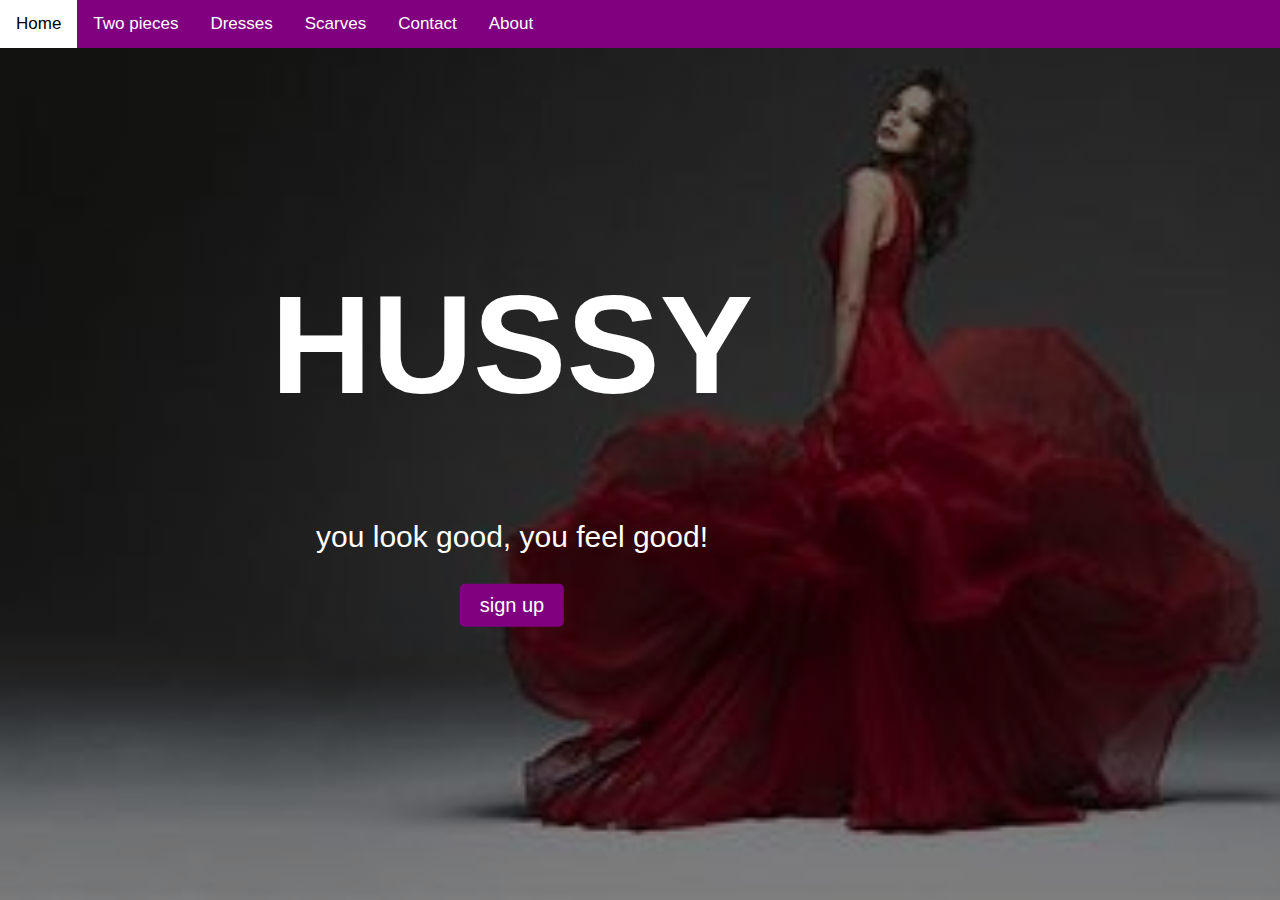
<file: index.html>
<!DOCTYPE html>
<html lang="en">
<head>
    <meta charset="UTF-8">
    <meta name="viewport" content="width=device-width, initial-scale=1.0">
    <title>home</title>
    <link rel="stylesheet" href="syle.css">
    <script src="hussy.js"></script> 
</head>

<body>
  
  <div class="hero-image">
    <div class="topnav">
        <div class="container">
          <a href="index.html">Home</a>
          <a href="twopeices.html">Two pieces</a>
          <a href="dresses.html">Dresses</a>
          <a href="scarves.html">Scarves</a>
          <a href="contact.html">Contact</a>
          <a href="about.html">About</a>
        </div>
    </div>
    <br>
    <div class="hero-text">
      <h1>HUSSY</h1>
      <p>you look good, you feel good!</p>
      <button onclick="redirectToSignIn()">sign up</button>
    </div>
  </div>

    
    
</body>
</html>
</file>
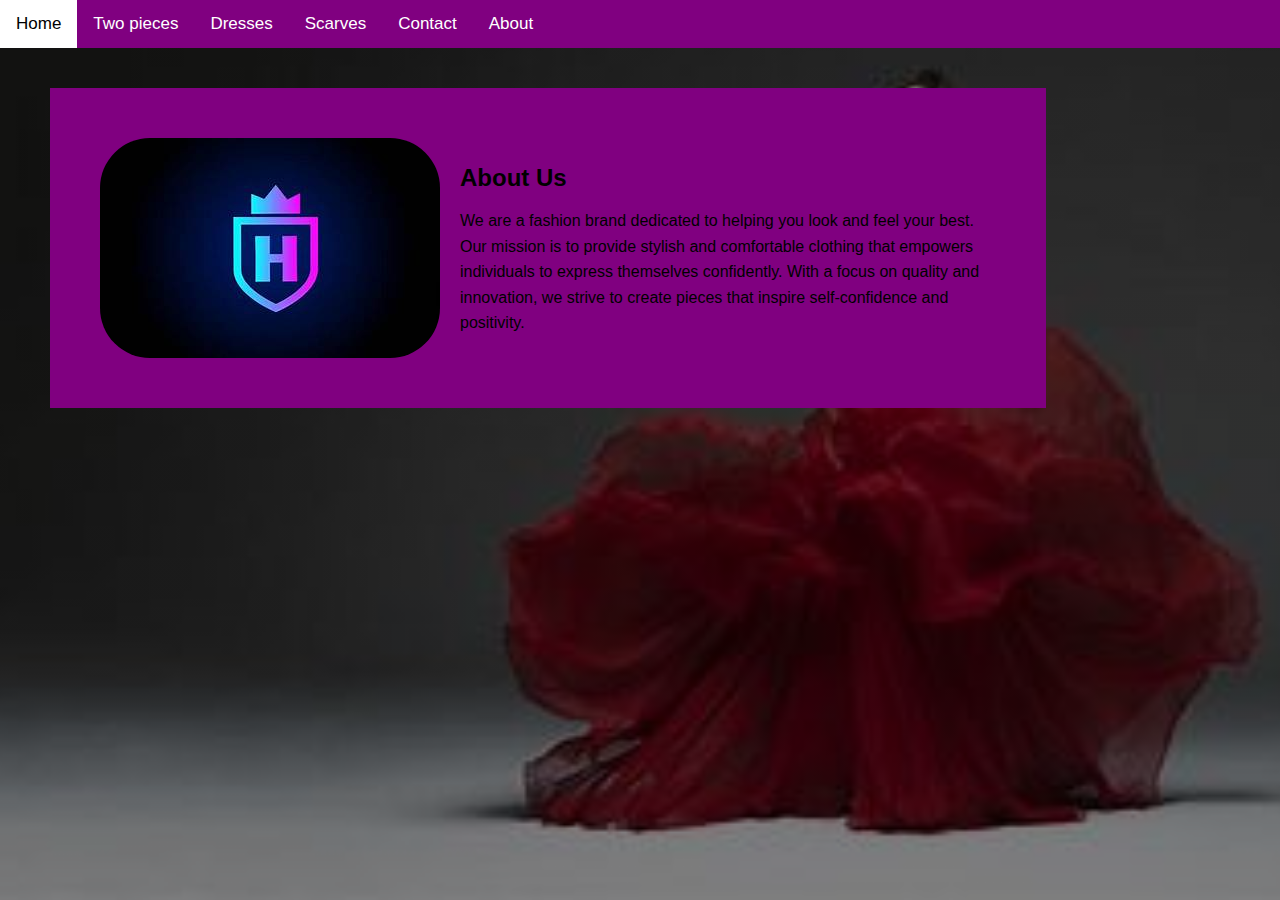
<file: about.html>
<!DOCTYPE html>
<html lang="en">
<head>
    <meta charset="UTF-8">
    <meta name="viewport" content="width=device-width, initial-scale=1.0">
    <title>home</title>
    <link rel="stylesheet" href="syle.css">
</head>

<body>
  <div class="hero-image">
    <div class="topnav">
      <div class="container">
          <a href="index.html">Home</a>
          <a href="twopeices.html">Two pieces</a>
          <a href="dresses.html">Dresses</a>
          <a href="scarves.html">Scarves</a>
          <a href="contact.html">Contact</a>
            <a href="about.html">About</a>
      </div>
    </div>

    <br>
    <div class="about-container">
      <div class="about-content">
        <img src="h1.jpg" alt="About Image">
        <div class="text">
          <h2>About Us</h2>
          <p>We are a fashion brand dedicated to helping you look and feel your best. Our mission is to provide stylish and comfortable clothing that empowers individuals to express themselves confidently. With a focus on quality and innovation, we strive to create pieces that inspire self-confidence and positivity.</p>
        </div>
      </div>
    </div>
  </div>

    
    
</body>
</html>
</file>
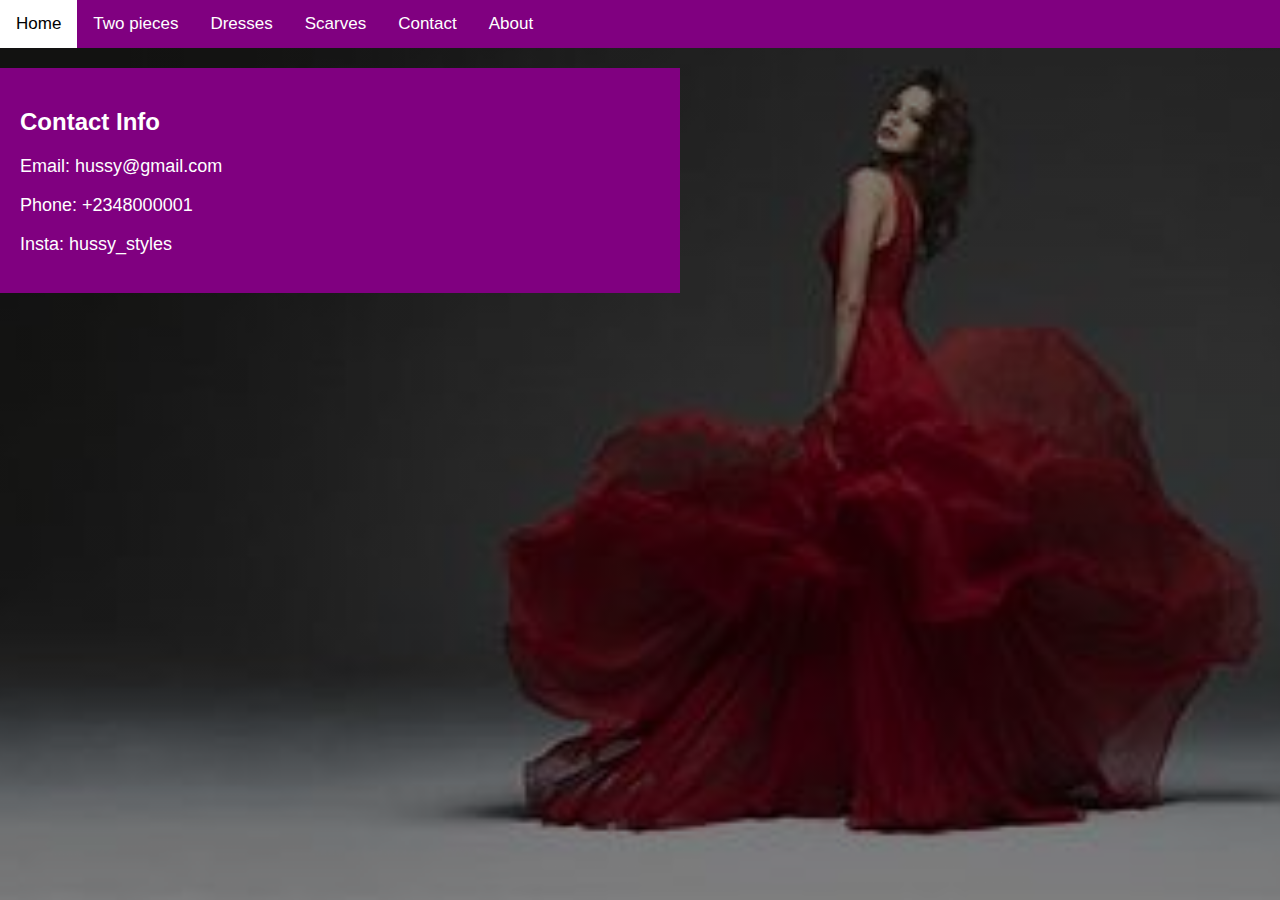
<file: contact.html>
<!DOCTYPE html>
<html lang="en">
<head>
    <meta charset="UTF-8">
    <meta name="viewport" content="width=device-width, initial-scale=1.0">
    <title>home</title>
    <link rel="stylesheet" href="syle.css">
</head>

<body>
  <div class="hero-image">
    <div class="topnav">
      <div class="container">
          <a href="index.html">Home</a>
          <a href="twopeices.html">Two pieces</a>
          <a href="dresses.html">Dresses</a>
          <a href="scarves.html">Scarves</a>
          <a href="contact.html">Contact</a>
            <a href="about.html">About</a>
      </div>
    </div>

    <br>
    <div class="contact-container">
      <h2>Contact Info</h2>
      <div class="contact-info">
          <p>Email: hussy@gmail.com</p>
          <p>Phone: +2348000001</p>
          <p>Insta: hussy_styles</p>
      </div>
    </div>
  </div>

    
    
</body>
</html>
</file>
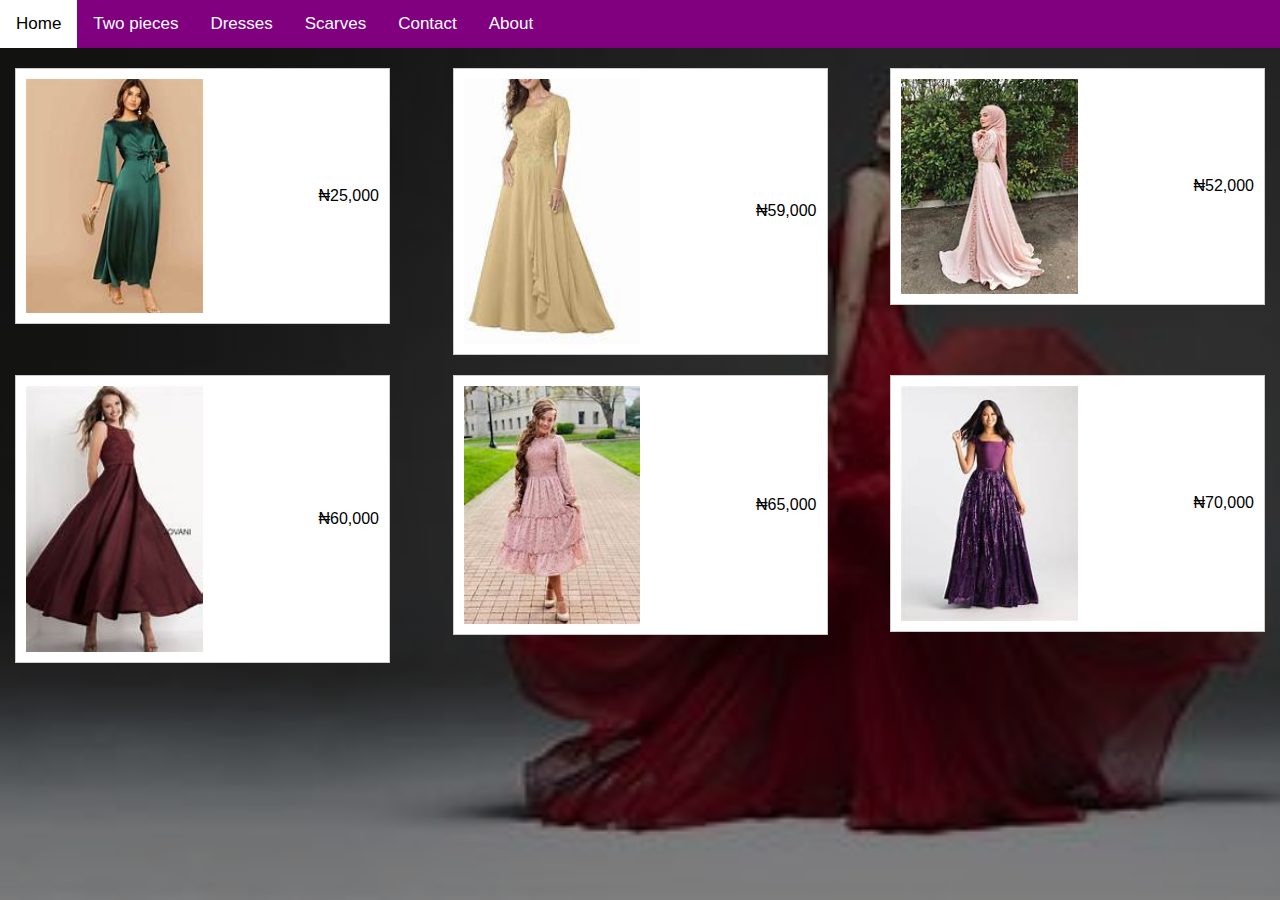
<file: dresses.html>
<!DOCTYPE html>
<html lang="en">
<head>
    <meta charset="UTF-8">
    <meta name="viewport" content="width=device-width, initial-scale=1.0">
    <title>home</title>
    <link rel="stylesheet" href="syle.css">
</head>

<body>
  <div class="hero-image">
    <div class="topnav">
      <div class="container">
          <a href="index.html">Home</a>
          <a href="twopeices.html">Two pieces</a>
          <a href="dresses.html">Dresses</a>
          <a href="scarves.html">Scarves</a>
          <a href="contact.html">Contact</a>
          <a href="about.html">About</a>
      </div>
      
    </div>
  
    <br>
    <div class="dress-container">
      <div class="dress">
          <img src="d1.jpg" alt="Dress 1">
          <div class="price">₦25,000</div>
      </div>
      <div class="dress">
          <img src="d2.jpg" alt="Dress 2">
          <div class="price">₦59,000</div>
      </div>
      <div class="dress">
          <img src="d3.jpg" alt="Dress 3">
          <div class="price">₦52,000</div>
      </div>
      <div class="dress">
          <img src="d4.jpg" alt="Dress 4">
          <div class="price">₦60,000</div>
      </div>
      <div class="dress">
          <img src="d5.jpg" alt="Dress 5">
          <div class="price">₦65,000</div>
      </div>
      <div class="dress">
          <img src="d6.jpg" alt="Dress 6">
          <div class="price">₦70,000</div>
      </div>
    </div>
  </div>
  

    
    
</body>
</html>
</file>
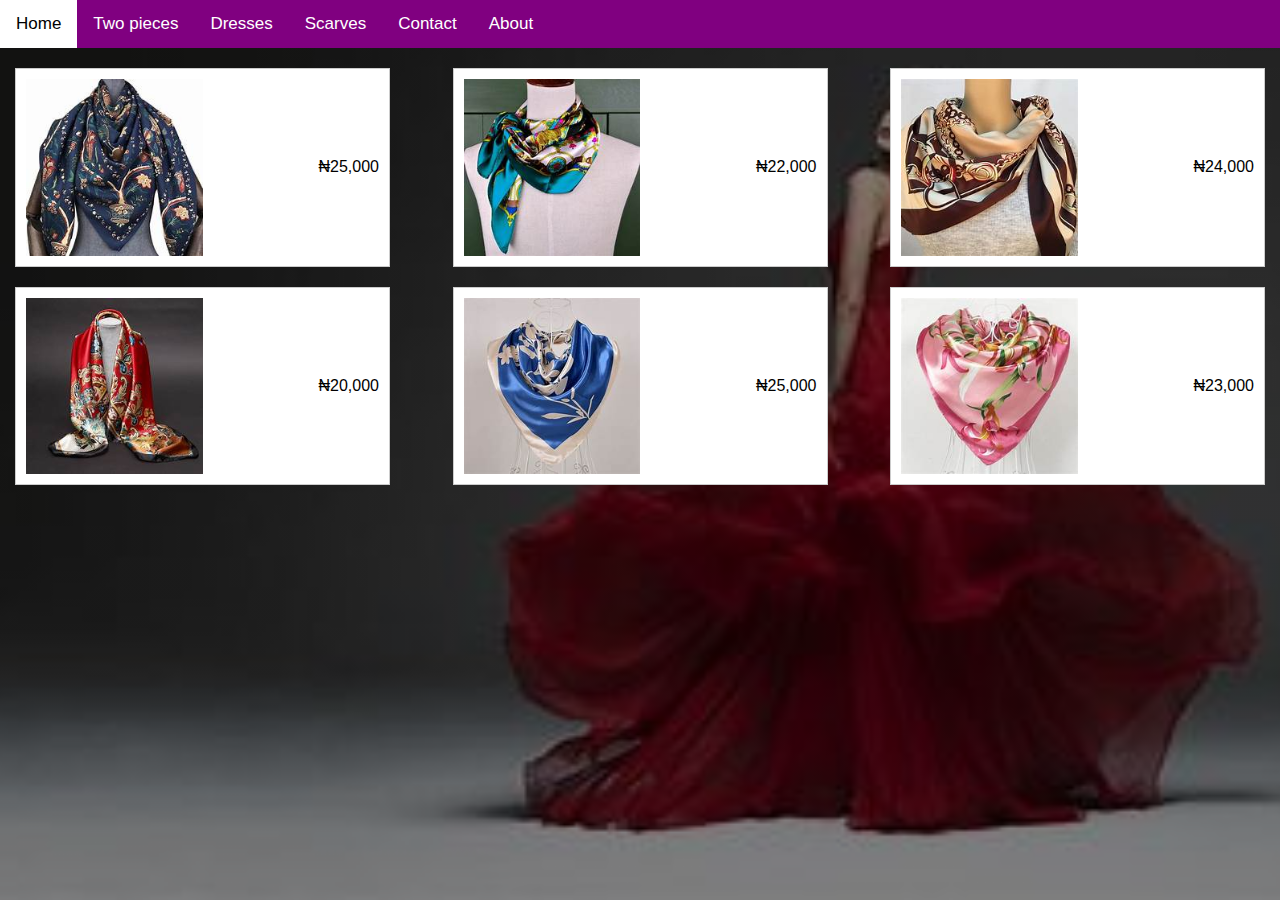
<file: scarves.html>
<!DOCTYPE html>
<html lang="en">
<head>
    <meta charset="UTF-8">
    <meta name="viewport" content="width=device-width, initial-scale=1.0">
    <title>home</title>
    <link rel="stylesheet" href="syle.css">
</head>

<body>
  <div class="hero-image">
    <div class="topnav">
        <div class="container">
            <a href="index.html">Home</a>
          <a href="twopeices.html">Two pieces</a>
          <a href="dresses.html">Dresses</a>
          <a href="scarves.html">Scarves</a>
          <a href="contact.html">Contact</a>
          <a href="about.html">About</a>
        </div>
    </div>
    
    <br>
    <div class="scarf-container">
      <div class="scarf">
          <img src="s1.jpg" alt="Scarf 1">
          <div class="price">₦25,000</div>
      </div>
      <div class="scarf">
          <img src="s2.jpg" alt="Scarf 2">
          <div class="price">₦22,000</div>
      </div>
      <div class="scarf">
          <img src="s3.jpg" alt="Scarf 3">
          <div class="price">₦24,000</div>
      </div>
      <div class="scarf">
          <img src="s4.jpg" alt="Scarf 4">
          <div class="price">₦20,000</div>
      </div>
      <div class="scarf">
          <img src="s5.jpg" alt="Scarf 5">
          <div class="price">₦25,000</div>
      </div>
      <div class="scarf">
          <img src="s6.jpg" alt="Scarf 6">
          <div class="price">₦23,000</div>
      </div>
  </div>


  </div>
    
    
</body>
</html>
</file>
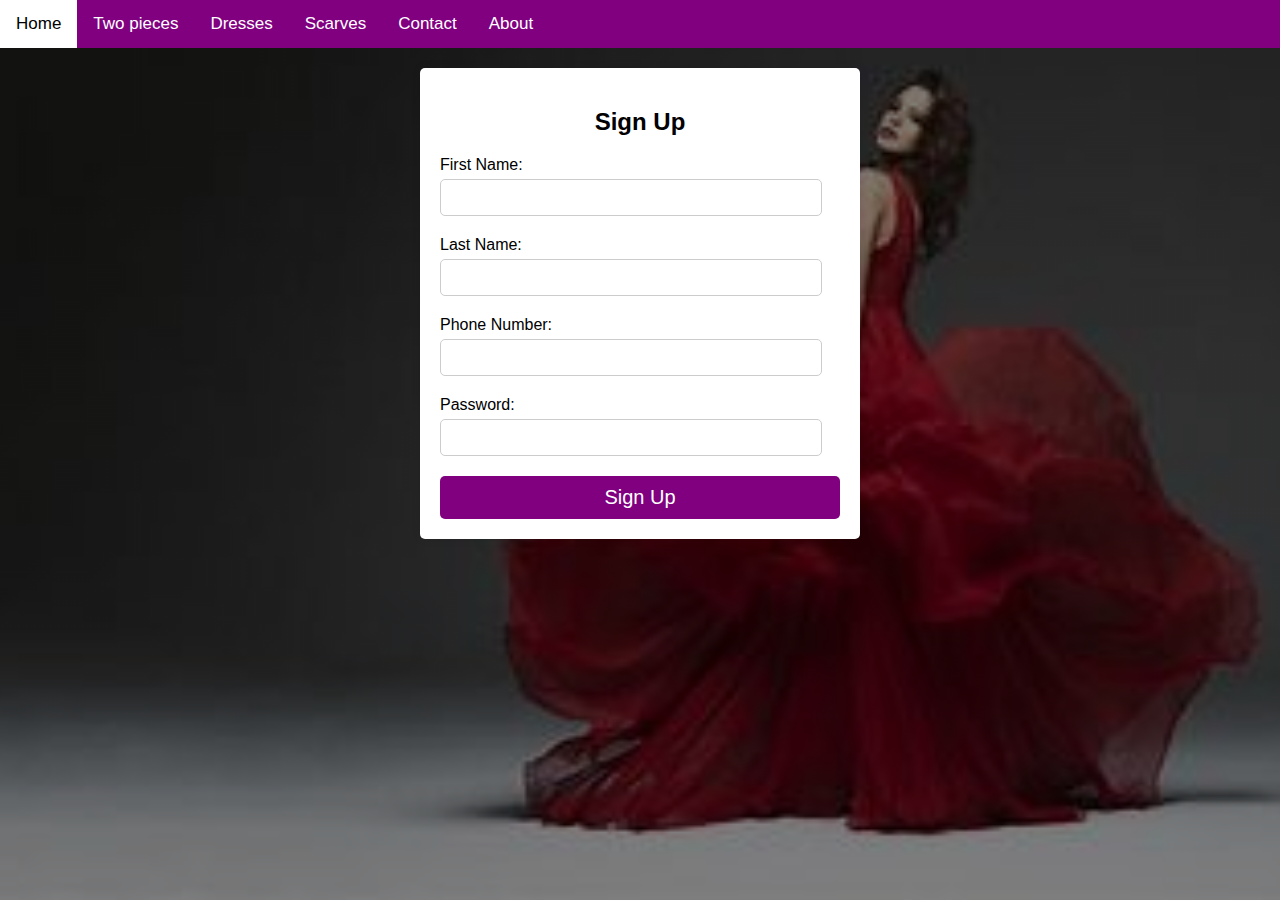
<file: signup.html>
<!DOCTYPE html>
<html lang="en">
<head>
    <meta charset="UTF-8">
    <meta name="viewport" content="width=device-width, initial-scale=1.0">
    <title>home</title>
    <link rel="stylesheet" href="syle.css">
</head>

<body>
  <!DOCTYPE html>
<html lang="en">
<head>
    <meta charset="UTF-8">
    <meta name="viewport" content="width=device-width, initial-scale=1.0">
    <title>home</title>
    <link rel="stylesheet" href="syle.css">
    <script src="hussy.js"></script> 
</head>

<body>
  
  <div class="hero-image">
    <div class="topnav">
        <div class="container">
          <a href="index.html">Home</a>
          <a href="twopeices.html">Two pieces</a>
          <a href="dresses.html">Dresses</a>
          <a href="scarves.html">Scarves</a>
          <a href="contact.html">Contact</a>
          <a href="about.html">About</a>
        </div>
    </div>

    <br>
    <div class="signup-container">
      <h2>Sign Up</h2>
      <form>
          <div class="form-group">
              <label for="first-name">First Name:</label>
              <input type="text" id="first-name" name="first-name" required>
          </div>
          <div class="form-group">
              <label for="last-name">Last Name:</label>
              <input type="text" id="last-name" name="last-name" required>
          </div>
          <div class="form-group">
              <label for="phone">Phone Number:</label>
              <input type="tel" id="phone" name="phone" required>
          </div>
          <div class="form-group">
              <label for="password">Password:</label>
              <input type="password" id="password" name="password" required>
          </div>
          <button type="submit" class="button"  onclick="submitForm()" >Sign Up</button>
      </form>
    </div>
  

   
  </div>
    

    
    
</body>
</html>
</file>
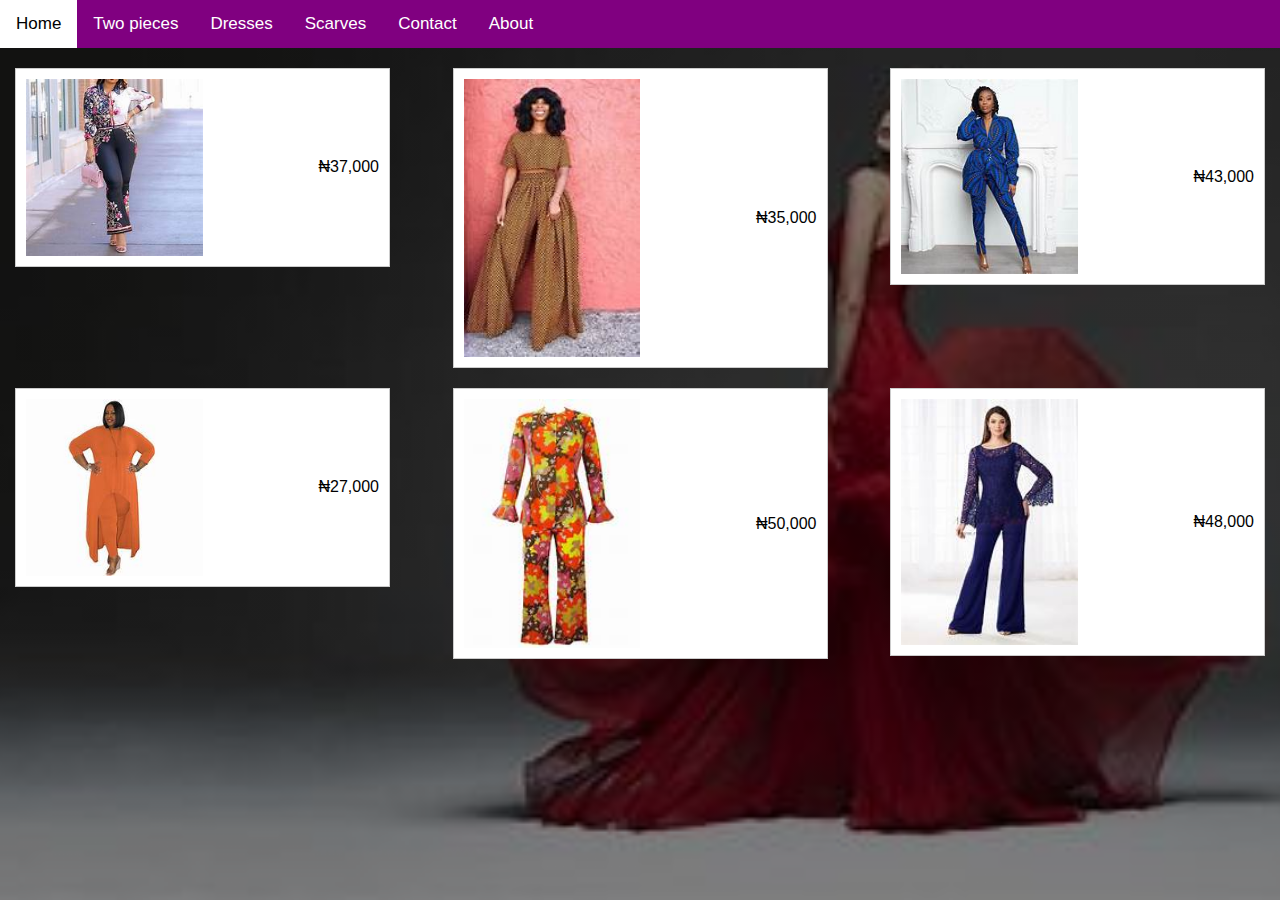
<file: twopeices.html>
<!DOCTYPE html>
<html lang="en">
<head>
    <meta charset="UTF-8">
    <meta name="viewport" content="width=device-width, initial-scale=1.0">
    <title>two-piece</title>
    <link rel="stylesheet" href="syle.css">
</head>

<body>
  <div class="hero-image">
    <div class="topnav">
        <div class="container">
            <a href="index.html">Home</a>
            <a href="twopeices.html">Two pieces</a>
            <a href="dresses.html">Dresses</a>
            <a href="scarves.html">Scarves</a>
            <a href="contact.html">Contact</a>
            <a href="about.html">About</a>
        </div>
    </div>

    <br>

    <div class="two-piece-container">
        <div class="two-piece">
            <img src="p1.jpg" alt="Two Piece 1">
            <div class="price">₦37,000</div>
        </div>
        <div class="two-piece">
            <img src="p2.jpg" alt="Two Piece 2">
            <div class="price">₦35,000</div>
        </div>
        <div class="two-piece">
            <img src="p3.jpg" alt="Two Piece 3">
            <div class="price">₦43,000</div>
        </div>
        <div class="two-piece">
            <img src="p4.jpg" alt="Two Piece 4">
            <div class="price">₦27,000</div>
        </div>
        <div class="two-piece">
            <img src="p5.jpg" alt="Two Piece 5">
            <div class="price">₦50,000</div>
        </div>
        <div class="two-piece">
            <img src="p6.jpg" alt="Two Piece 6">
            <div class="price">₦48,000</div>
        </div>
      </div>
  </div>
</body>
</file>
<file: syle.css>
body, html{
    margin: 0;
    padding: 0;
    font-family: Arial, Helvetica, sans-serif;
    height: 100%;

    
}
.hero-image {
    
    background-image: linear-gradient(rgba(0, 0, 0, 0.5), rgba(0, 0, 0, 0.5)), url("th.jpg");
    height: 100%;
    background-position: center;
    background-repeat: no-repeat;
    background-size: cover;
    position: relative;
  }
  .hero-text {
    text-align: center;
    position: absolute;
    margin: 10% ;
    top: 30%;
    left: 30%;
    transform: translate(-50%, -50%);
    color: white;
  }
  .hero-text h1{
    font-size: 140px;
  }
  .hero-text p{
    
    font-size: 30px;
    font-family: 'Trebuchet MS', 'Lucida Sans Unicode', 'Lucida Grande', 'Lucida Sans', Arial, sans-serif;
    
  }
  button {
    background-color: purple; /* Set button background color */
    color: white; /* Set button text color */
    padding: 10px 20px; /* Adjust padding */
    font-size: 20px; /* Increase font size */
    border: none;
    border-radius: 5px;
    cursor: pointer;
}

.hero-text button:hover {
 background-color: #663399; /* Darken button color on hover */
 transform: scale(1.05);
}
  
  

.topnav{
    background-color: purple;
    position: absolute;
    width :100%;
    z-index: 999;
    
}
container{
    padding: 16px;
    margin: auto;
}
.topnav a{
    float: left;
    color: white;
    text-align: center;
    padding: 14px 16px;
    font-size: 17px;
    text-decoration: none;
}
.topnav a:hover{
    background-color: white;
    color: black;
}
/* --------------------------------------------------------SCARVES---------------------------------------------------------------- */
.scarf-container {
  display: flex;
  flex-wrap: wrap;
  justify-content: space-between;
  align-items: flex-start; /* Align items to the top */
  height: 20px; /* Set height to auto */
  margin-top: 50px; 
  margin-left: 15px;
  margin-right: 15px;
}

.scarf {
  width: 30%;
  margin-bottom: 20px;
  border: 1px solid #ccc;
  padding: 10px;
  box-sizing: border-box;
  display: flex;
  align-items: center;
  background-color: white; /* Added background color */
}

.scarf img {
  width: 50%;
  height: auto;
  margin-right: 10px;
}

.scarf .price {
  flex-grow: 1;
  text-align: right;
}
/* ------------------------------------------------TWO PIECE------------------------------------------------------------------------ */
.two-piece-container {
  display: flex;
  flex-wrap: wrap;
  justify-content: space-between;
  align-items: flex-start;
  height: auto;
  margin-top: 50px;
  margin-left: 15px;
  margin-right: 15px;
}

/* Add styles for the two-piece items */
.two-piece {
  width: 30%;
  margin-bottom: 20px;
  border: 1px solid #ccc;
  padding: 10px;
  box-sizing: border-box;
  display: flex;
  align-items: center;
  background-color: white;
}

/* Add styles for the two-piece images */
.two-piece img {
  width: 50%;
  height: auto;
  margin-right: 10px;
}

/* Add styles for the two-piece prices */
.two-piece .price {
  flex-grow: 1;
  text-align: right;
}
/* --------------------------------------------------------------DRESSES---------------------------------------------------------- */
.dress-container {
  display: flex;
  flex-wrap: wrap;
  justify-content: space-between;
  align-items: flex-start;
  margin-top: 50px;
  margin-left: 15px;
  margin-right: 15px;
}

/* Add styles for the dress items */
.dress {
  width: 30%;
  margin-bottom: 20px;
  border: 1px solid #ccc;
  padding: 10px;
  box-sizing: border-box;
  display: flex;
  align-items: center;
  background-color: white;
}

/* Add styles for the dress images */
.dress img {
  width: 50%;
  height: auto;
  margin-right: 10px;
}

/* Add styles for the dress prices */
.dress .price {
  flex-grow: 1;
  text-align: right;
}
/* ------------------------------------------------------CONTACT PAGE------------------------------------------------------------- */
.contact-container {
  background-color: purple; /* Set background color to purple */
  color: white; /* Set text color to white */
  padding: 20px;
  width: 50%;
  margin-top: 50px;
}

/* Add styles for the contact info */
.contact-info {
  font-size: 18px; 
}
/* --------------------------------------------------SIGN UP--------------------------------------------------------------------------- */
.signup-container {
  background-color: white;
  max-width: 400px;
  margin: 50px auto;
  padding: 20px;
  border-radius: 5px;
  box-shadow: 0 0 10px rgba(0, 0, 0, 0.1);
}

.signup-container h2 {
  text-align: center;
}

.form-group {
  margin-bottom: 20px;
}

.form-group label {
  display: block;
  margin-bottom: 5px;
}

.form-group input {
  width: 90%;
  padding: 10px;
  border: 1px solid #ccc;
  border-radius: 5px;
}

.button {
  width: 100%;
  background-color: purple;
  color: white;
  padding: 10px;
  border: none;
  border-radius: 5px;
  cursor: pointer;
}

.button:hover {
  background-color: #663399;
}
/* ------------------------------------------------ABOUT--------------------------------------------------------------------------- */
.about-container {
  background-color: purple;
  color: black;
  padding: 50px;
  width: 70%;
  top:70px;
  position: relative;
  margin-left: 50px;
}

.about-content {
  display: flex;
  align-items: center;
}

.about-content img {
  max-width: 50%;
  margin-right: 20px;
  border-radius: 50px;
}

.text {
  flex-grow: 1;
}

.text h2 {
  font-size: 24px;
  margin-bottom: 10px;
}

.text p {
  font-size: 16px;
  line-height: 1.6;
}
</file>
